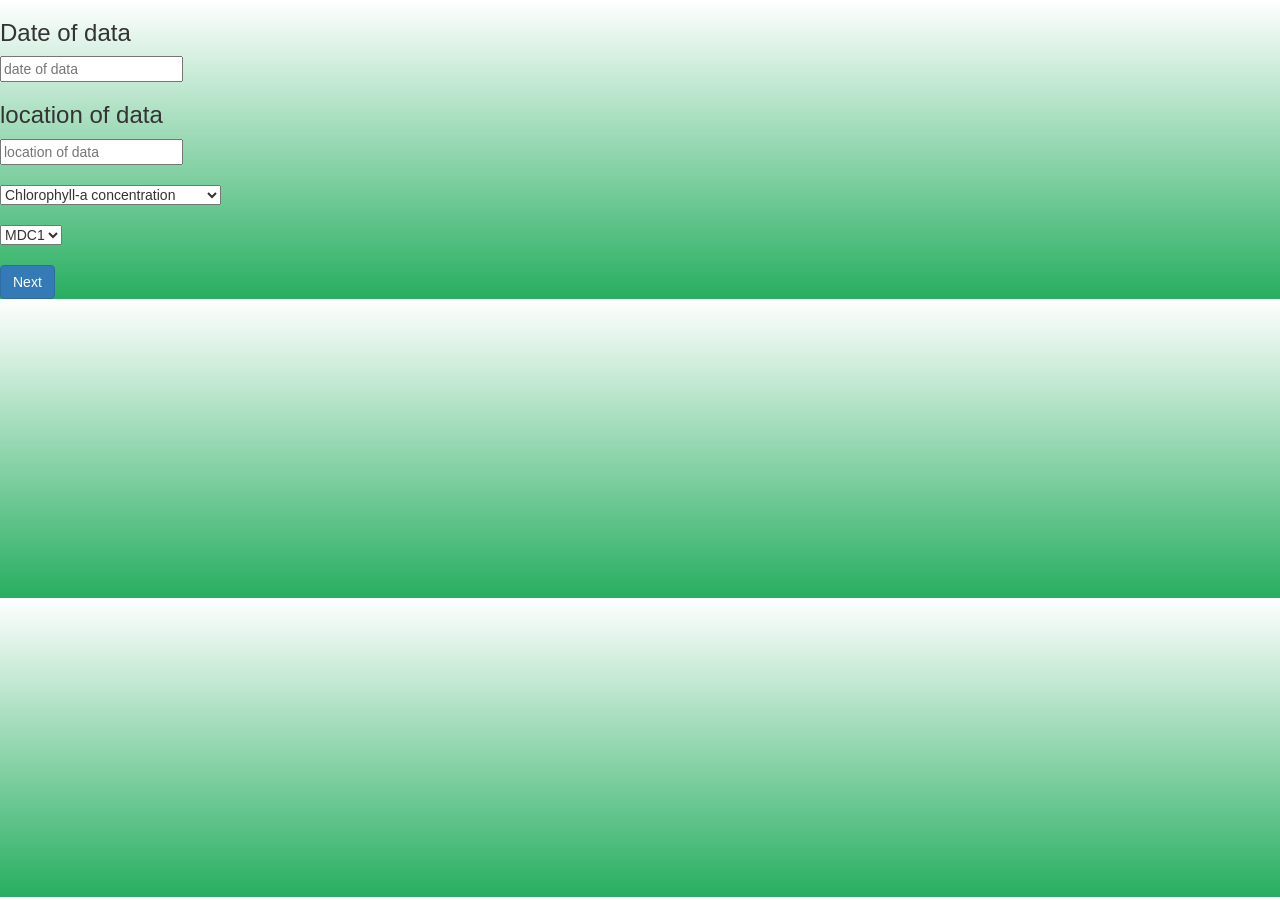
<file: index.html>
<!DOCTYPE html>
<html>

<head>
    <title>LOOKING AT THE BIG PICTURE</title>
    <link href="https://fonts.googleapis.com/css?family=Yeon+Sung&display=swap" rel="stylesheet">
    <meta name="viewport" content="width=device-width, initial-scale=1">
    <link rel="stylesheet" href="https://maxcdn.bootstrapcdn.com/bootstrap/3.4.0/css/bootstrap.min.css">
    <script src="https://ajax.googleapis.com/ajax/libs/jquery/3.4.1/jquery.min.js"></script>
    <script src="https://maxcdn.bootstrapcdn.com/bootstrap/3.4.0/js/bootstrap.min.js"></script>
    <link rel="stylesheet" type="text/css" href="style.css">
    <script src="main.js"></script>
</head>

<body>
    <h3>Date of data</h3>
    <input id="date" placeholder="date of data">
    <h3>location of data</h3>
    <input id="location" placeholder="location of data">
    <br>
    <br>
    <select name="category" id="category">
        <option value="Chlorophyll-a concentration">Chlorophyll-a concentration</option>
        <option value="Atmospheric NO2 concentration">Atmospheric NO2 concentration</option>
        <option value="Atmospheric CO2 concentration">Atmospheric CO2 concentration</option>
        <option value="Turbidity">Turbidity</option>
        <option value="Agriculture">Agriculture</option>
    </select>
    <br>
    <br>
    <select name="Device" id="device">
        <option value="MDC1">MDC1</option>
        <option value="MDC2">MDC2</option>
        <option value="MDC3">MDC3</option>
        <option value="MDC4">MDC4</option>
    </select>
    <br>
    <br>
    <button id="next" class="btn btn-primary" onclick="next();">Next</button>
</body>

</html>
</file>
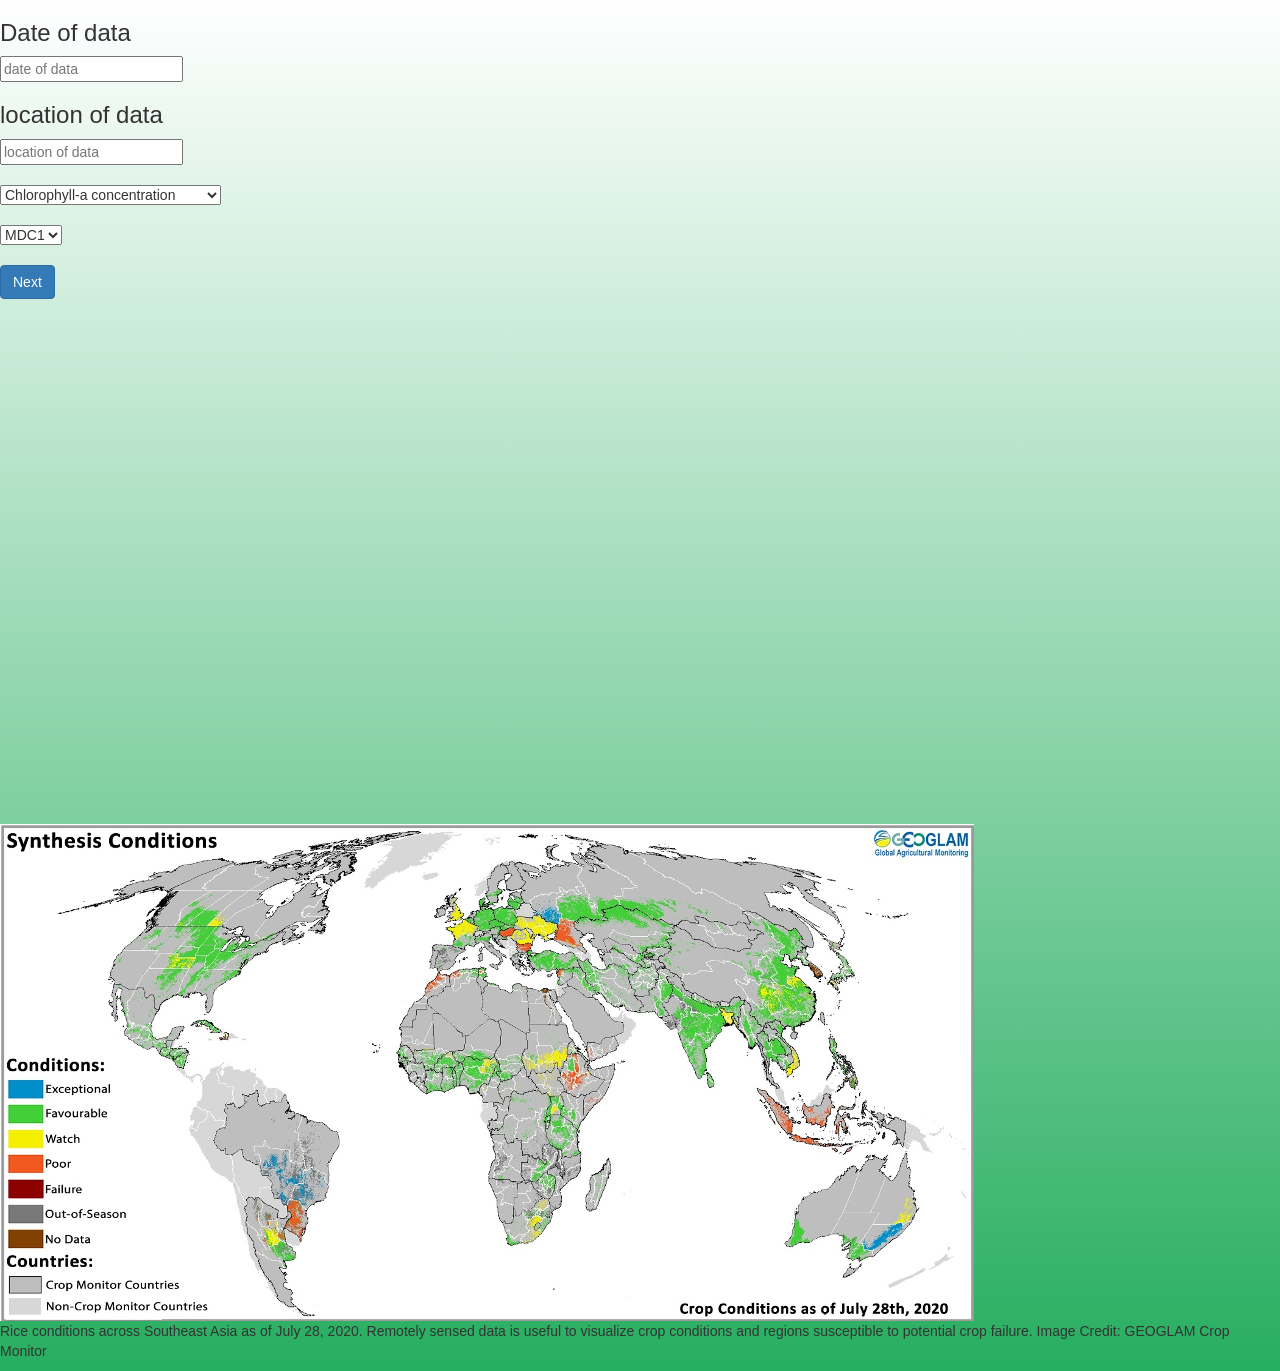
<file: Agriculture.html>
<!DOCTYPE html>
<html>

<head>
    <title>LOOKING AT THE BIG PICTURE</title>
    <link href="https://fonts.googleapis.com/css?family=Yeon+Sung&display=swap" rel="stylesheet">
    <meta name="viewport" content="width=device-width, initial-scale=1">
    <link rel="stylesheet" href="https://maxcdn.bootstrapcdn.com/bootstrap/3.4.0/css/bootstrap.min.css">
    <script src="https://ajax.googleapis.com/ajax/libs/jquery/3.4.1/jquery.min.js"></script>
    <script src="https://maxcdn.bootstrapcdn.com/bootstrap/3.4.0/js/bootstrap.min.js"></script>
    <link rel="stylesheet" type="text/css" href="style.css">
    <script src="main.js"></script>
</head>

<body>
    <h3>Date of data</h3>
    <input id="date" placeholder="date of data">
    <h3>location of data</h3>
    <input id="location" placeholder="location of data">
    <br>
    <br>
    <select name="category" id="category">
        <option value="Chlorophyll-a concentration">Chlorophyll-a concentration</option>
        <option value="Atmospheric NO2 concentration">Atmospheric NO2 concentration</option>
        <option value="Atmospheric CO2 concentration">Atmospheric CO2 concentration</option>
        <option value="Turbidity">Turbidity</option>
        <option value="Agriculture">Agriculture</option>
    </select>
    <br>
    <br>
    <select name="Device" id="device">
        <option value="MDC1">MDC1</option>
        <option value="MDC2">MDC2</option>
        <option value="MDC3">MDC3</option>
        <option value="MDC4">MDC4</option>
    </select>
    <br>
    <br>
    <button id="next" class="btn btn-primary" onclick="next();">Next</button>
    <br>
    <br>
<iframe class="item" src="https://eodashboard.org/iframe?poi=W6-N6" width="800px" height="500px" frameBorder="0" scroll="no" style="overflow:hidden"></iframe>
    <img src="N6-Fig-1.png">
    <p>Rice conditions across Southeast Asia as of July 28, 2020. Remotely sensed data is useful to visualize crop conditions and regions susceptible to potential crop failure. Image Credit: GEOGLAM Crop Monitor</p>
</body>

</html>
</file>
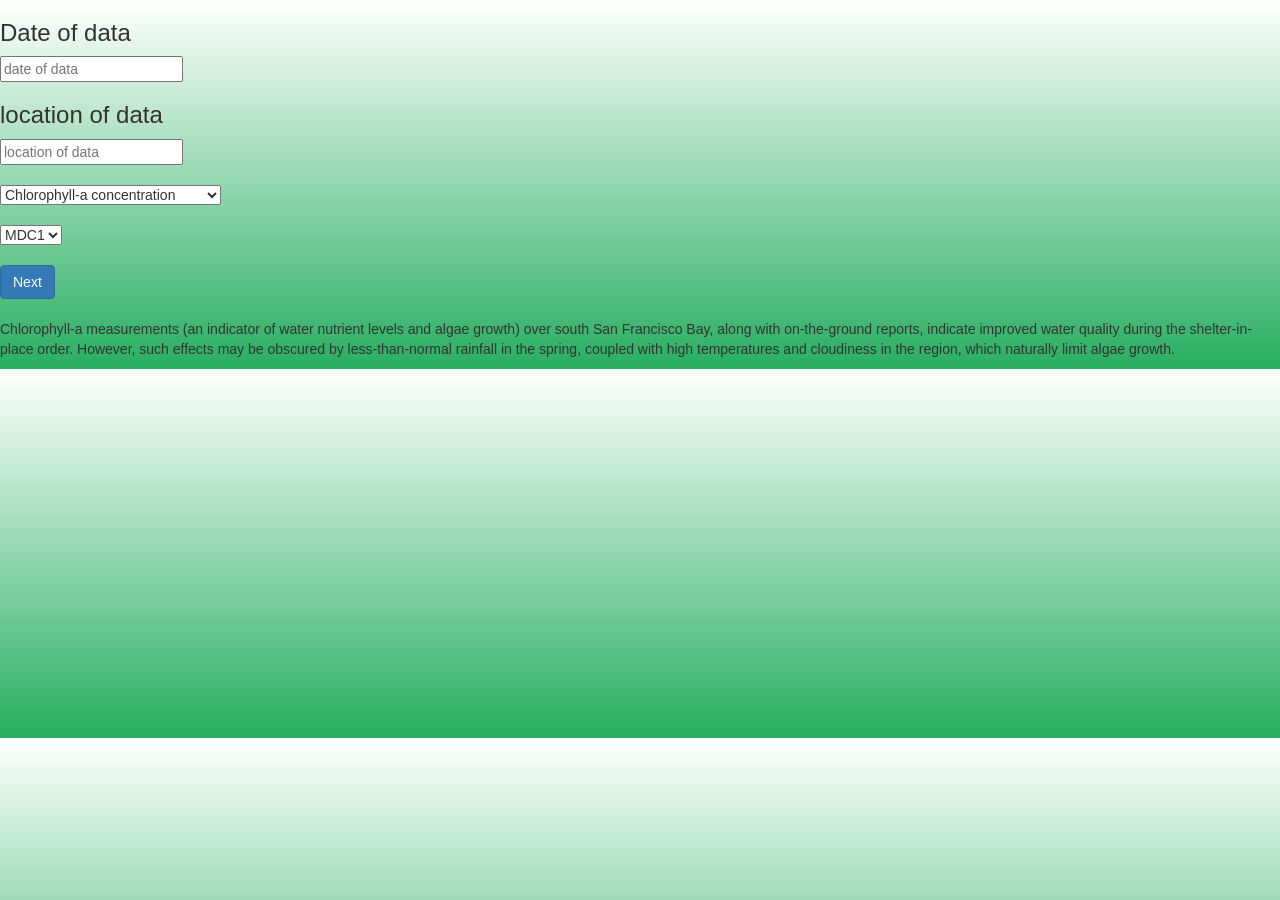
<file: C-a.html>
<!DOCTYPE html>
<html>

<head>
    <title>LOOKING AT THE BIG PICTURE</title>
    <link href="https://fonts.googleapis.com/css?family=Yeon+Sung&display=swap" rel="stylesheet">
    <meta name="viewport" content="width=device-width, initial-scale=1">
    <link rel="stylesheet" href="https://maxcdn.bootstrapcdn.com/bootstrap/3.4.0/css/bootstrap.min.css">
    <script src="https://ajax.googleapis.com/ajax/libs/jquery/3.4.1/jquery.min.js"></script>
    <script src="https://maxcdn.bootstrapcdn.com/bootstrap/3.4.0/js/bootstrap.min.js"></script>
    <link rel="stylesheet" type="text/css" href="style.css">
    <script src="main.js"></script>
</head>

<body>
    <h3>Date of data</h3>
    <input id="date" placeholder="date of data">
    <h3>location of data</h3>
    <input id="location" placeholder="location of data">
    <br>
    <br>
    <select name="category" id="category">
        <option value="Chlorophyll-a concentration">Chlorophyll-a concentration</option>
        <option value="Atmospheric NO2 concentration">Atmospheric NO2 concentration</option>
        <option value="Atmospheric CO2 concentration">Atmospheric CO2 concentration</option>
        <option value="Turbidity">Turbidity</option>
        <option value="Agriculture">Agriculture</option>
    </select>
    <br>
    <br>
    <select name="Device" id="device">
        <option value="MDC1">MDC1</option>
        <option value="MDC2">MDC2</option>
        <option value="MDC3">MDC3</option>
        <option value="MDC4">MDC4</option>
    </select>
    <br>
    <br>
    <button id="next" class="btn btn-primary" onclick="next();">Next</button>
    <br>
    <br>
    <p>Chlorophyll-a measurements (an indicator of water nutrient levels and algae growth) over south San Francisco Bay, along with on-the-ground reports, indicate improved water quality during the shelter-in-place order. However, such effects may be obscured by less-than-normal rainfall in the spring, coupled with high temperatures and cloudiness in the region, which naturally limit algae growth.
</p>
</body>

</html>
</file>
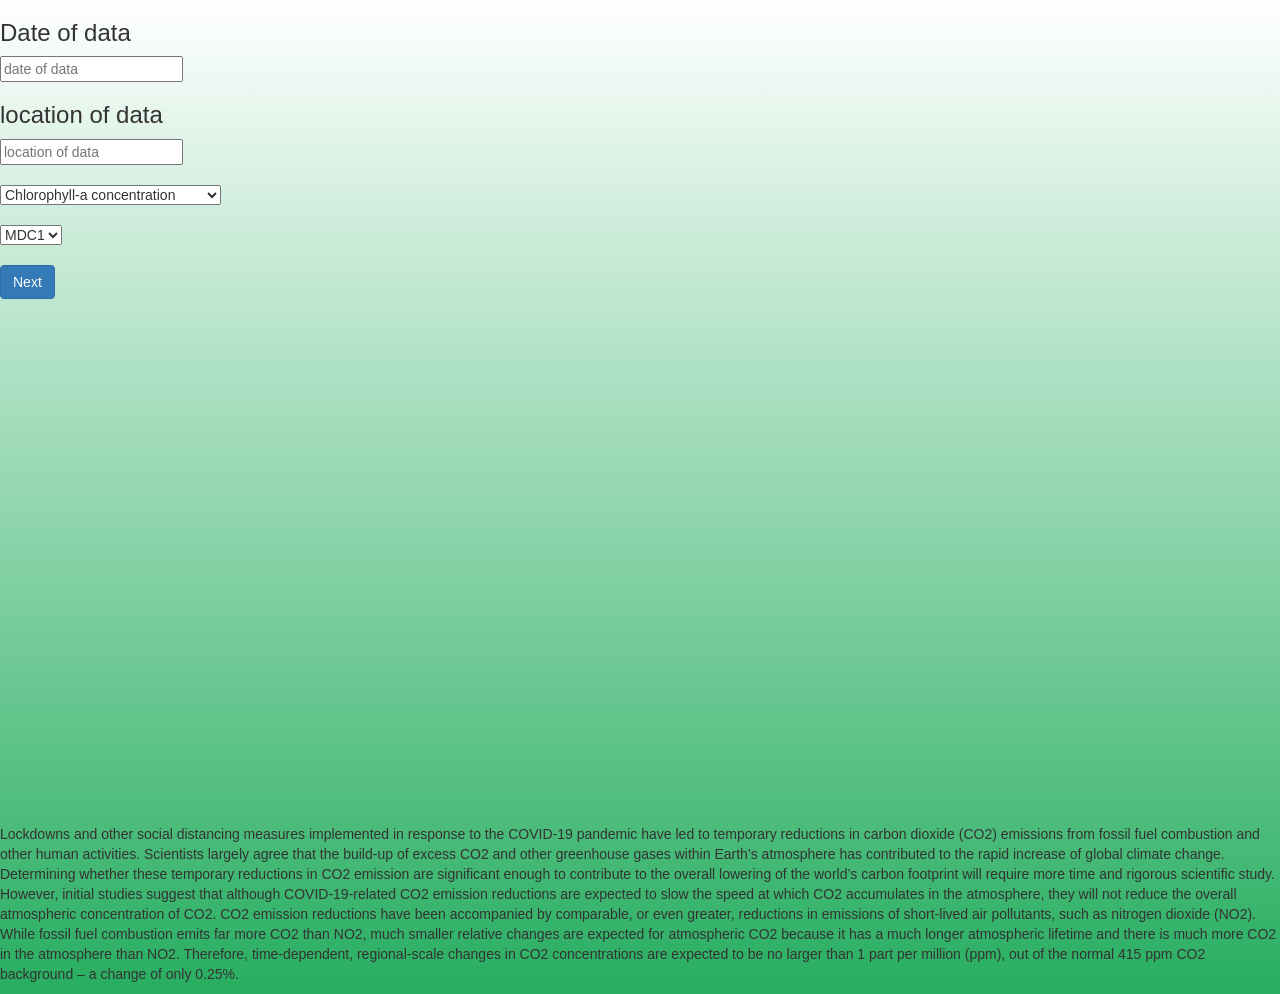
<file: CO2.html>
<!DOCTYPE html>
<html>

<head>
    <title>LOOKING AT THE BIG PICTURE</title>
    <link href="https://fonts.googleapis.com/css?family=Yeon+Sung&display=swap" rel="stylesheet">
    <meta name="viewport" content="width=device-width, initial-scale=1">
    <link rel="stylesheet" href="https://maxcdn.bootstrapcdn.com/bootstrap/3.4.0/css/bootstrap.min.css">
    <script src="https://ajax.googleapis.com/ajax/libs/jquery/3.4.1/jquery.min.js"></script>
    <script src="https://maxcdn.bootstrapcdn.com/bootstrap/3.4.0/js/bootstrap.min.js"></script>
    <link rel="stylesheet" type="text/css" href="style.css">
    <script src="main.js"></script>
</head>

<body>
    <h3>Date of data</h3>
    <input id="date" placeholder="date of data">
    <h3>location of data</h3>
    <input id="location" placeholder="location of data">
    <br>
    <br>
    <select name="category" id="category">
        <option value="Chlorophyll-a concentration">Chlorophyll-a concentration</option>
        <option value="Atmospheric NO2 concentration">Atmospheric NO2 concentration</option>
        <option value="Atmospheric CO2 concentration">Atmospheric CO2 concentration</option>
        <option value="Turbidity">Turbidity</option>
        <option value="Agriculture">Agriculture</option>
    </select>
    <br>
    <br>
    <select name="Device" id="device">
        <option value="MDC1">MDC1</option>
        <option value="MDC2">MDC2</option>
        <option value="MDC3">MDC3</option>
        <option value="MDC4">MDC4</option>
    </select>
    <br>
    <br>
    <button id="next" class="btn btn-primary" onclick="next();">Next</button>
    <br>
    <br>
    <iframe class="item" src="https://eodashboard.org/iframe?poi=W5-N2" width="800px" height="500px" frameBorder="0" scroll="no" style="overflow:hidden"></iframe>
    <p>Lockdowns and other social distancing measures implemented in response to the COVID-19 pandemic have led to temporary reductions in carbon dioxide (CO2) emissions from fossil fuel combustion and other human activities.

Scientists largely agree that the build-up of excess CO2 and other greenhouse gases within Earth’s atmosphere has contributed to the rapid increase of global climate change. Determining whether these temporary reductions in CO2 emission are significant enough to contribute to the overall lowering of the world’s carbon footprint will require more time and rigorous scientific study.

However, initial studies suggest that although COVID-19-related CO2 emission reductions are expected to slow the speed at which CO2 accumulates in the atmosphere, they will not reduce the overall atmospheric concentration of CO2.

CO2 emission reductions have been accompanied by comparable, or even greater, reductions in emissions of short-lived air pollutants, such as nitrogen dioxide (NO2). While fossil fuel combustion emits far more CO2 than NO2, much smaller relative changes are expected for atmospheric CO2 because it has a much longer atmospheric lifetime and there is much more CO2 in the atmosphere than NO2. Therefore, time-dependent, regional-scale changes in CO2 concentrations are expected to be no larger than 1 part per million (ppm), out of the normal 415 ppm CO2 background – a change of only 0.25%.</p>
</body>

</html>
</file>
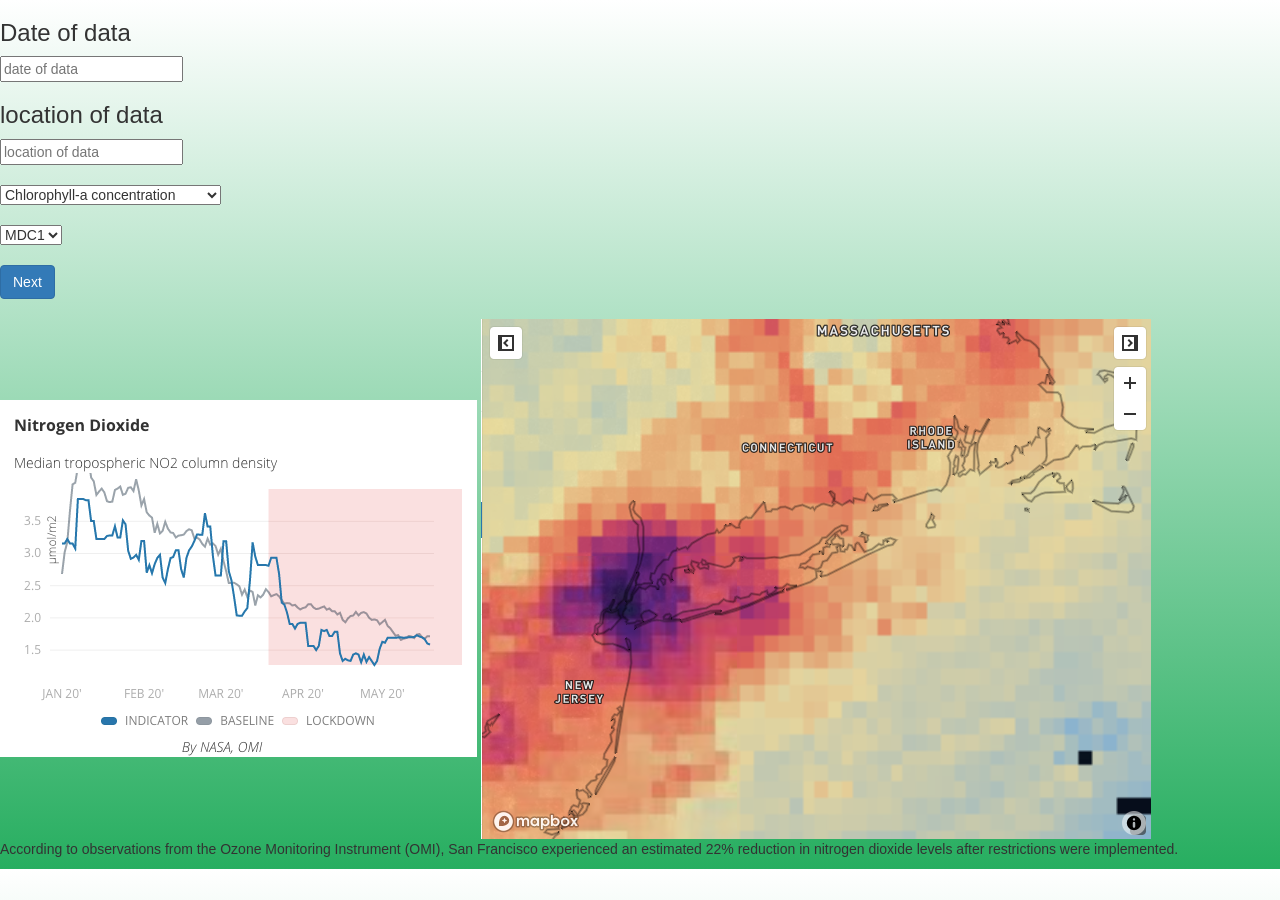
<file: NO2.html>
<!DOCTYPE html>
<html>

<head>
    <title>LOOKING AT THE BIG PICTURE</title>
    <link href="https://fonts.googleapis.com/css?family=Yeon+Sung&display=swap" rel="stylesheet">
    <meta name="viewport" content="width=device-width, initial-scale=1">
    <link rel="stylesheet" href="https://maxcdn.bootstrapcdn.com/bootstrap/3.4.0/css/bootstrap.min.css">
    <script src="https://ajax.googleapis.com/ajax/libs/jquery/3.4.1/jquery.min.js"></script>
    <script src="https://maxcdn.bootstrapcdn.com/bootstrap/3.4.0/js/bootstrap.min.js"></script>
    <link rel="stylesheet" type="text/css" href="style.css">
    <script src="main.js"></script>
</head>

<body>
    <h3>Date of data</h3>
    <input id="date" placeholder="date of data">
    <h3>location of data</h3>
    <input id="location" placeholder="location of data">
    <br>
    <br>
    <select name="category" id="category">
        <option value="Chlorophyll-a concentration">Chlorophyll-a concentration</option>
        <option value="Atmospheric NO2 concentration">Atmospheric NO2 concentration</option>
        <option value="Atmospheric CO2 concentration">Atmospheric CO2 concentration</option>
        <option value="Turbidity">Turbidity</option>
        <option value="Agriculture">Agriculture</option>
    </select>
    <br>
    <br>
    <select name="Device" id="device">
        <option value="MDC1">MDC1</option>
        <option value="MDC2">MDC2</option>
        <option value="MDC3">MDC3</option>
        <option value="MDC4">MDC4</option>
    </select>
    <br>
    <br>
    <button id="next" class="btn btn-primary" onclick="next();">Next</button>
    <br>
    <br>
    <img src="Screenshot%202021-06-28%20at%2011.34.14%20PM.png">
    <img src="Screenshot%202021-06-29%20at%2011.55.47%20AM.png">
    <p>According to observations from the Ozone Monitoring Instrument (OMI), San Francisco experienced an estimated 22% reduction in nitrogen dioxide levels after restrictions were implemented.</p>
</body>

</html>
</file>
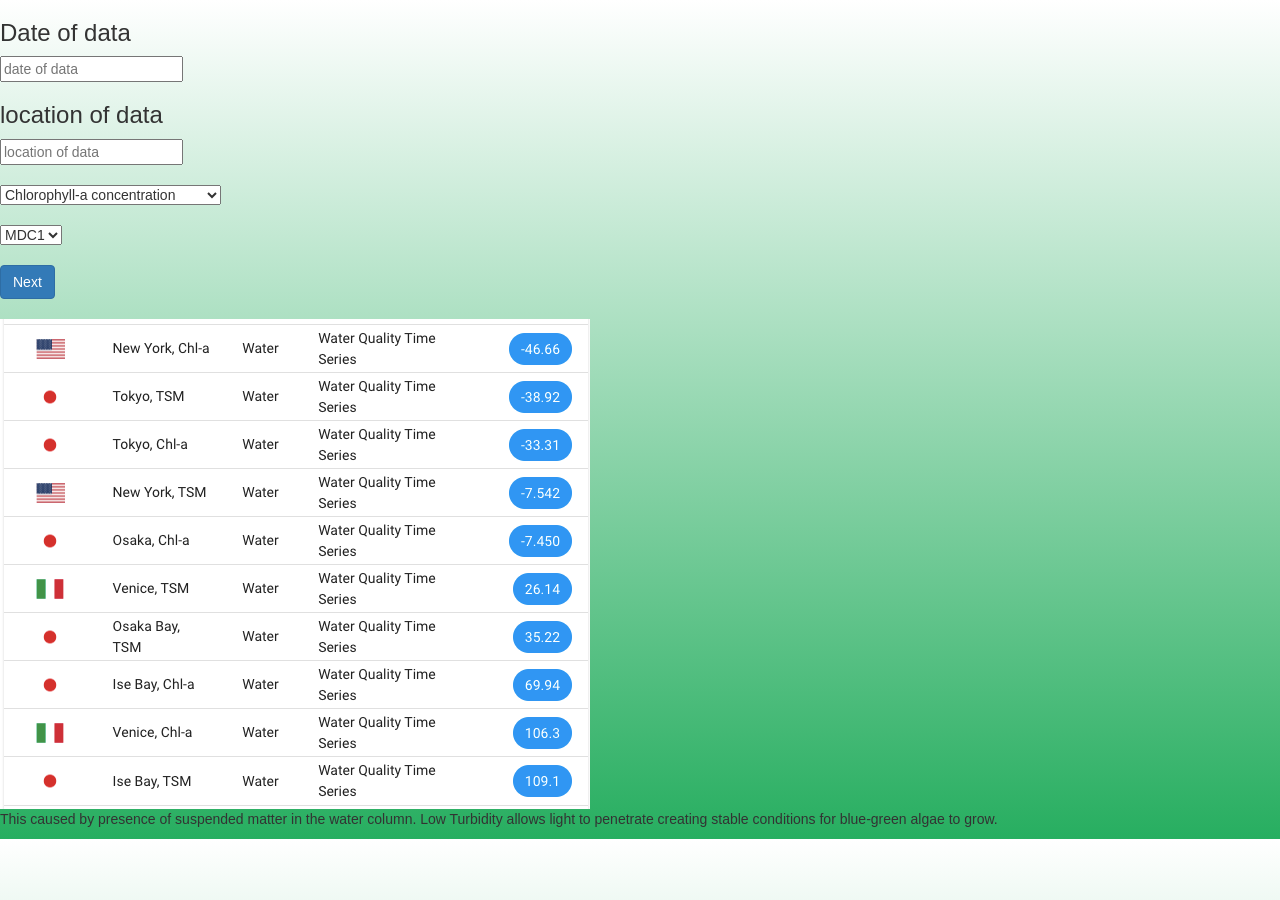
<file: Turbidity.html>
<!DOCTYPE html>
<html>

<head>
    <title>LOOKING AT THE BIG PICTURE</title>
    <link href="https://fonts.googleapis.com/css?family=Yeon+Sung&display=swap" rel="stylesheet">
    <meta name="viewport" content="width=device-width, initial-scale=1">
    <link rel="stylesheet" href="https://maxcdn.bootstrapcdn.com/bootstrap/3.4.0/css/bootstrap.min.css">
    <script src="https://ajax.googleapis.com/ajax/libs/jquery/3.4.1/jquery.min.js"></script>
    <script src="https://maxcdn.bootstrapcdn.com/bootstrap/3.4.0/js/bootstrap.min.js"></script>
    <link rel="stylesheet" type="text/css" href="style.css">
    <script src="main.js"></script>
</head>

<body>
    <h3>Date of data</h3>
    <input id="date" placeholder="date of data">
    <h3>location of data</h3>
    <input id="location" placeholder="location of data">
    <br>
    <br>
    <select name="category" id="category">
        <option value="Chlorophyll-a concentration">Chlorophyll-a concentration</option>
        <option value="Atmospheric NO2 concentration">Atmospheric NO2 concentration</option>
        <option value="Atmospheric CO2 concentration">Atmospheric CO2 concentration</option>
        <option value="Turbidity">Turbidity</option>
        <option value="Agriculture">Agriculture</option>
    </select>
    <br>
    <br>
    <select name="Device" id="device">
        <option value="MDC1">MDC1</option>
        <option value="MDC2">MDC2</option>
        <option value="MDC3">MDC3</option>
        <option value="MDC4">MDC4</option>
    </select>
    <br>
    <br>
    <button id="next" class="btn btn-primary" onclick="next();">Next</button>
    <br>
    <br>
    <img src="Screenshot%202021-06-29%20at%2011.53.38%20AM.png">
    <p>This caused by presence of suspended matter in the water column. Low Turbidity allows light to penetrate creating stable conditions for blue-green algae to grow.</p>
</body>

</html>
</file>
<file: style.css>
body{
    background:linear-gradient(white 0%, #27ae60 100%); 
}
#logout
{
	font-size: 10px; float: right;
}
</file>
